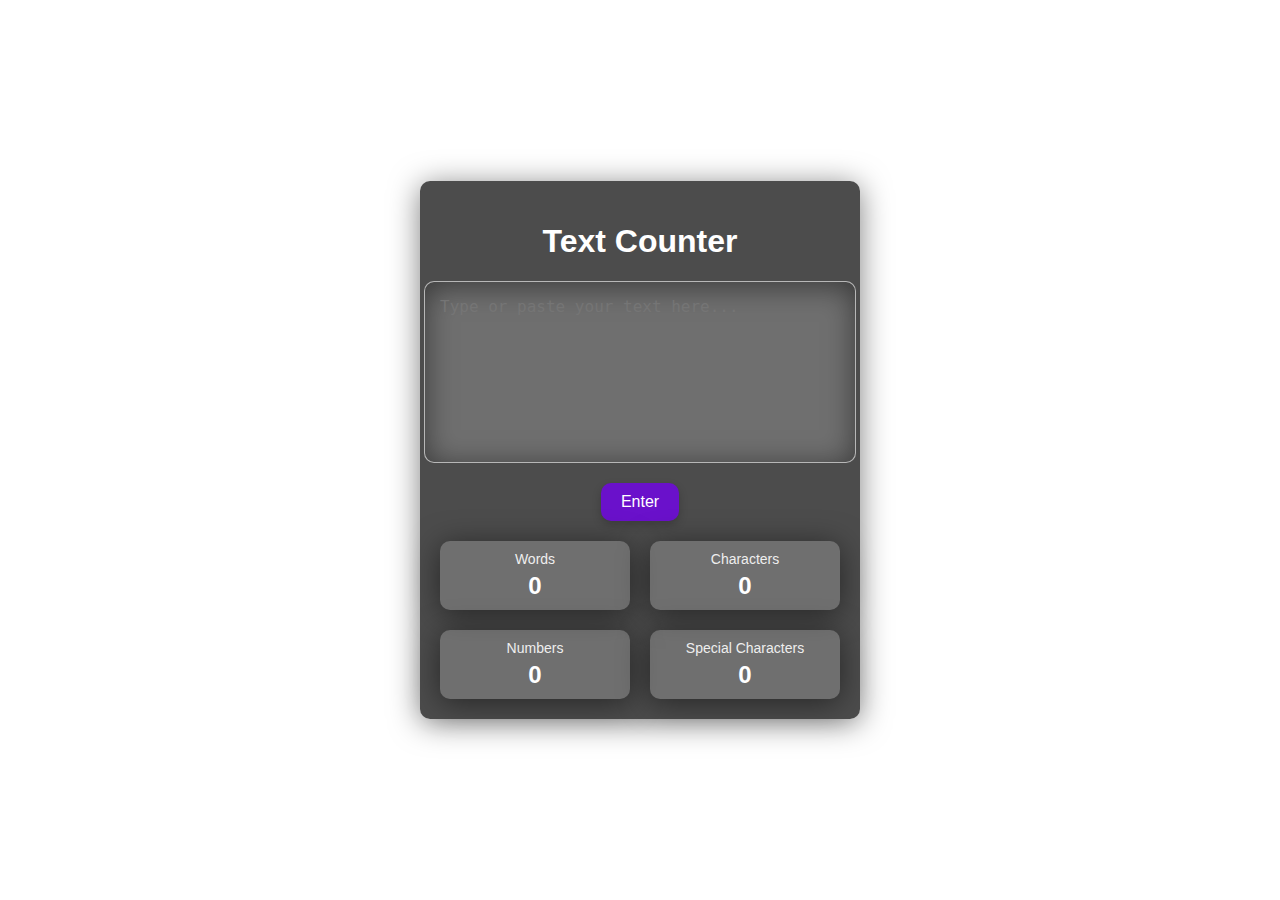
<file: counter/index.html>
<!DOCTYPE html>
<html lang="en">
<head>
    <meta charset="UTF-8">
    <meta name="viewport" content="width=device-width, initial-scale=1.0">
    <title>Text Counter</title>
    <link rel="stylesheet" href="style.css">
</head>
<body>
    <div class="container">
        <h1>Text Counter</h1>
        <textarea id="text-input" placeholder="Type or paste your text here..."></textarea>
        <button onclick="countText()">Enter</button>
        <div class="output">
            <div class="output-item">
                <p>Words</p>
                <span id="word-count">0</span>
            </div>
            <div class="output-item">
                <p>Characters</p>
                <span id="char-count">0</span>
            </div>
            <div class="output-item">
                <p>Numbers</p>
                <span id="number-count">0</span>
            </div>
            <div class="output-item">
                <p>Special Characters</p>
                <span id="special-char-count">0</span>
            </div>
        </div>
    </div>
    <script src="script.js"></script>
</body>
</html>
</file>
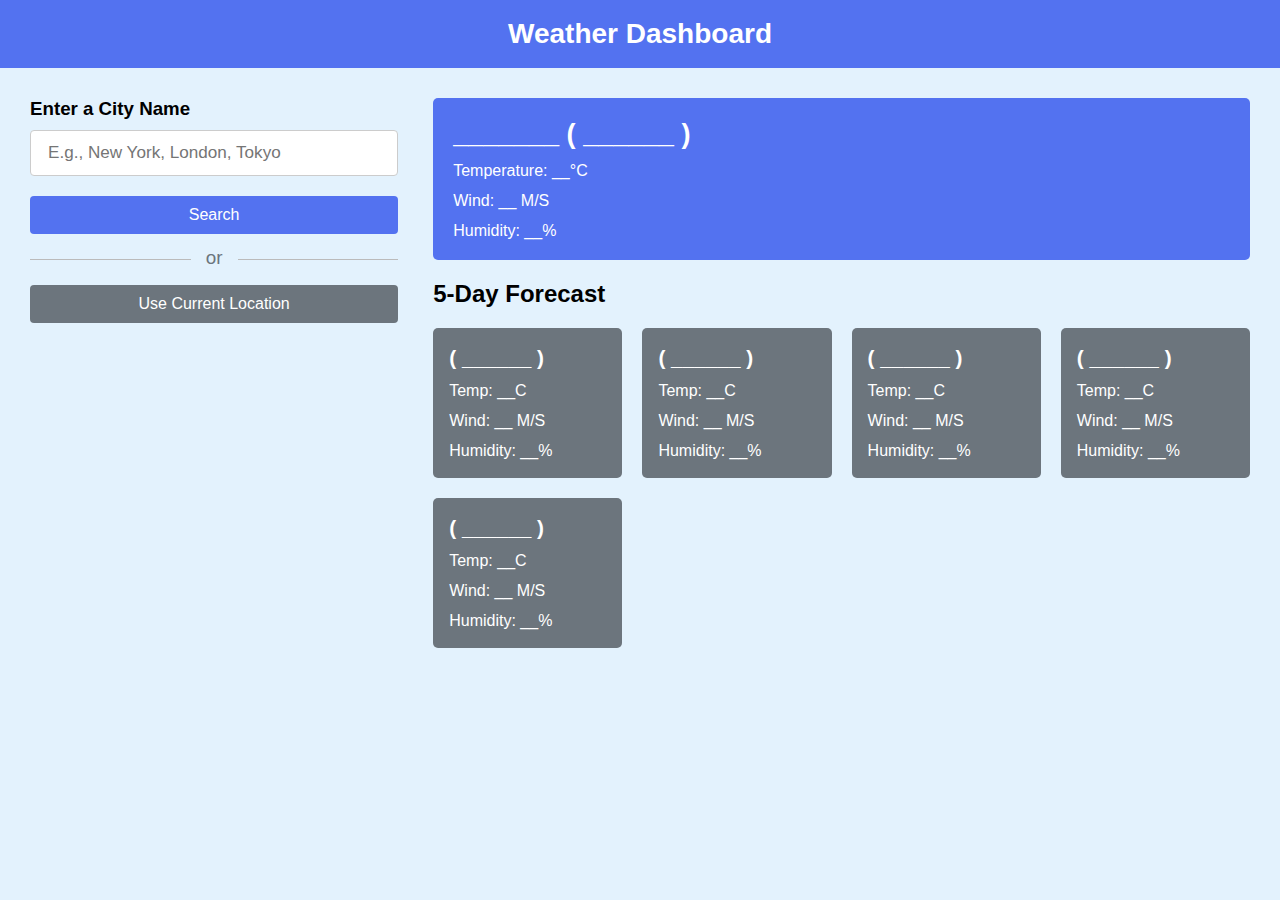
<file: public/index.html>
<!DOCTYPE html>

<html lang="en">
  <head>
    <meta charset="utf-8">
    <title>Weather App Project JavaScript | CodingNepal</title>
    <link rel="stylesheet" href="styles.css">
    <meta name="viewport" content="width=device-width, initial-scale=1.0">
    <script src="script.js" defer></script>
  </head>
  <body>
    <h1>Weather Dashboard</h1>
    <div class="container">
      <div class="weather-input">
        <h3>Enter a City Name</h3>
        <input class="city-input" type="text" placeholder="E.g., New York, London, Tokyo">
        <button class="search-btn">Search</button>
        <div class="separator"></div>
        <button class="location-btn">Use Current Location</button>
      </div>
      <div class="weather-data">
        <div class="current-weather">
          <div class="details">
            <h2>_______ ( ______ )</h2>
            <h6>Temperature: __°C</h6>
            <h6>Wind: __ M/S</h6>
            <h6>Humidity: __%</h6>
          </div>
        </div>
        <div class="days-forecast">
          <h2>5-Day Forecast</h2>
          <ul class="weather-cards">
            <li class="card">
              <h3>( ______ )</h3>
              <h6>Temp: __C</h6>
              <h6>Wind: __ M/S</h6>
              <h6>Humidity: __%</h6>
            </li>
            <li class="card">
              <h3>( ______ )</h3>
              <h6>Temp: __C</h6>
              <h6>Wind: __ M/S</h6>
              <h6>Humidity: __%</h6>
            </li>
            <li class="card">
              <h3>( ______ )</h3>
              <h6>Temp: __C</h6>
              <h6>Wind: __ M/S</h6>
              <h6>Humidity: __%</h6>
            </li>
            <li class="card">
              <h3>( ______ )</h3>
              <h6>Temp: __C</h6>
              <h6>Wind: __ M/S</h6>
              <h6>Humidity: __%</h6>
            </li>
            <li class="card">
              <h3>( ______ )</h3>
              <h6>Temp: __C</h6>
              <h6>Wind: __ M/S</h6>
              <h6>Humidity: __%</h6>
            </li>
          </ul>
        </div>
      </div>
    </div>
    
  </body>
</html>
</file>
<file: counter/style.css>
body {
    font-family: 'Arial', sans-serif;
    background-image: url("https://images.unsplash.com/photo-1529912626516-e58b23f44f1d?q=80&w=3087&auto=format&fit=crop&ixlib=rb-4.0.3&ixid=M3wxMjA3fDB8MHxwaG90by1wYWdlfHx8fGVufDB8fHx8fA%3D%3D");
    display: flex;
    justify-content: center;
    align-items: center;
    height: 100vh;
    margin: 0;
    color: #fff;
}

.container {
    background-color: rgba(0, 0, 0, 0.7);
    padding: 20px;
    border-radius: 10px;
    width: 400px;
    text-align: center;
    box-shadow: 0 4px 30px rgba(0, 0, 0, 0.5);
    display: flex;
    flex-direction: column;
    align-items: center;
}

textarea {
    width: 100%;
    height: 150px;
    margin-bottom: 20px;
    padding: 15px;
    border: 1px solid rgba(255, 255, 255, 0.5);
    border-radius: 10px;
    background: rgba(255, 255, 255, 0.2);
    color: #fff;
    font-size: 16px;
    resize: none;
    outline: none;
    box-shadow: inset 0 4px 30px rgba(0, 0, 0, 0.5);
}

button {
    background-color: #6a11cb;
    color: #fff;
    padding: 10px 20px;
    border: none;
    border-radius: 10px;
    cursor: pointer;
    font-size: 16px;
    margin-bottom: 20px;
    box-shadow: 0 4px 10px rgba(0, 0, 0, 0.2);
}

button:hover {
    background-color: #2575fc;
}

.output {
    display: grid;
    grid-template-columns: repeat(2, 1fr);
    gap: 20px;
    width: 100%;
}

.output-item {
    background: rgba(255, 255, 255, 0.2);
    padding: 10px;
    border-radius: 10px;
    box-shadow: 0 4px 30px rgba(0, 0, 0, 0.5);
}

.output-item p {
    margin: 0;
    font-size: 14px;
    color: #eee;
}

.output-item span {
    display: block;
    font-size: 24px;
    font-weight: bold;
    margin-top: 5px;
}
</file>
<file: public/styles.css>
* {
 margin: 0;
 padding: 0;
 box-sizing: border-box;
 font-family: 'Open Sans', sans-serif;
}
body {
 background: #E3F2FD;
}
h1 {
 background: #5372F0;
 font-size: 1.75rem;
 text-align: center;
 padding: 18px 0;
 color: #fff;
}
.container {
 display: flex;
 gap: 35px;
 padding: 30px;
}
.weather-input {
 width: 550px;
}
.weather-input input {
    height: 46px;
    width: 100%;
    outline: none;
    font-size: 1.07rem;
    padding: 0 17px;
    margin: 10px 0 20px 0;
    border-radius: 4px;
    border: 1px solid #ccc;
   }
   .weather-input input:focus {
    padding: 0 16px;
    border: 2px solid #5372F0;
   }
   .weather-input .separator {
    height: 1px;
    width: 100%;
    margin: 25px 0;
    background: #BBBBBB;
    display: flex;
    align-items: center;
    justify-content: center;
   }
   .weather-input .separator::before{
    content: "or";
    color: #6C757D;
    font-size: 1.18rem;
    padding: 0 15px;
    margin-top: -4px;
    background: #E3F2FD;
   }
   .weather-input button {
    width: 100%;
    padding: 10px 0;
    cursor: pointer;
    outline: none;
    border: none;
    border-radius: 4px;
    font-size: 1rem;
    color: #fff;
    background: #5372F0;
    transition: 0.2s ease;
   }
   .weather-input .search-btn:hover {
    background: #2c52ed;
   }
   .weather-input .location-btn {
    background: #6C757D;
   }
   .weather-input .location-btn:hover {
    background: #5c636a;
   }
   .weather-data {
    width: 100%;
   }
   .weather-data .current-weather {
    color: #fff;
    background: #5372F0;
    border-radius: 5px;
    padding: 20px 70px 20px 20px;
    display: flex;
    justify-content: space-between;
   }
   .current-weather h2 {
    font-weight: 700;
    font-size: 1.7rem;
   }
   .weather-data h6 {
    margin-top: 12px;
    font-size: 1rem;
 font-weight: 500;
}
.current-weather .icon {
 text-align: center;
}
.current-weather .icon img {
 max-width: 120px;
 margin-top: -15px;
}
.current-weather .icon h6 {
 margin-top: -10px;
 text-transform: capitalize;
}
.days-forecast h2 {
 margin: 20px 0;
 font-size: 1.5rem;
}
.days-forecast .weather-cards {
 display: flex;
 gap: 20px;
}
.weather-cards .card {
 color: #fff;
 padding: 18px 16px;
 list-style: none;
 width: calc(100% / 5);
 background: #6C757D;
 border-radius: 5px;
}
.weather-cards .card h3 {
 font-size: 1.3rem;
 font-weight: 600;
}
.weather-cards .card img {
 max-width: 70px;
 margin: 5px 0 -12px 0;
}
@media (max-width: 1400px) {
 .weather-data .current-weather {
 padding: 20px;
 }
 .weather-cards {
 flex-wrap: wrap;
 }
 .weather-cards .card {
 width: calc(100% / 4 - 15px);
 }
}
@media (max-width: 1200px) {
 .weather-cards .card {
 width: calc(100% / 3 - 15px);
 }
}
@media (max-width: 950px) {
 .weather-input {
 width: 450px;
 }
 .weather-cards .card {
 width: calc(100% / 2 - 10px);
 }
}
@media (max-width: 750px) {
    h1 {
        font-size: 1.45rem;
        padding: 16px 0;
        } 
        .container {
            flex-wrap: wrap;
            padding: 15px;
            }
            .weather-input {
            width: 100%;
            }
            .weather-data h2 {
            font-size: 1.35rem;
            }
           }
</file>
